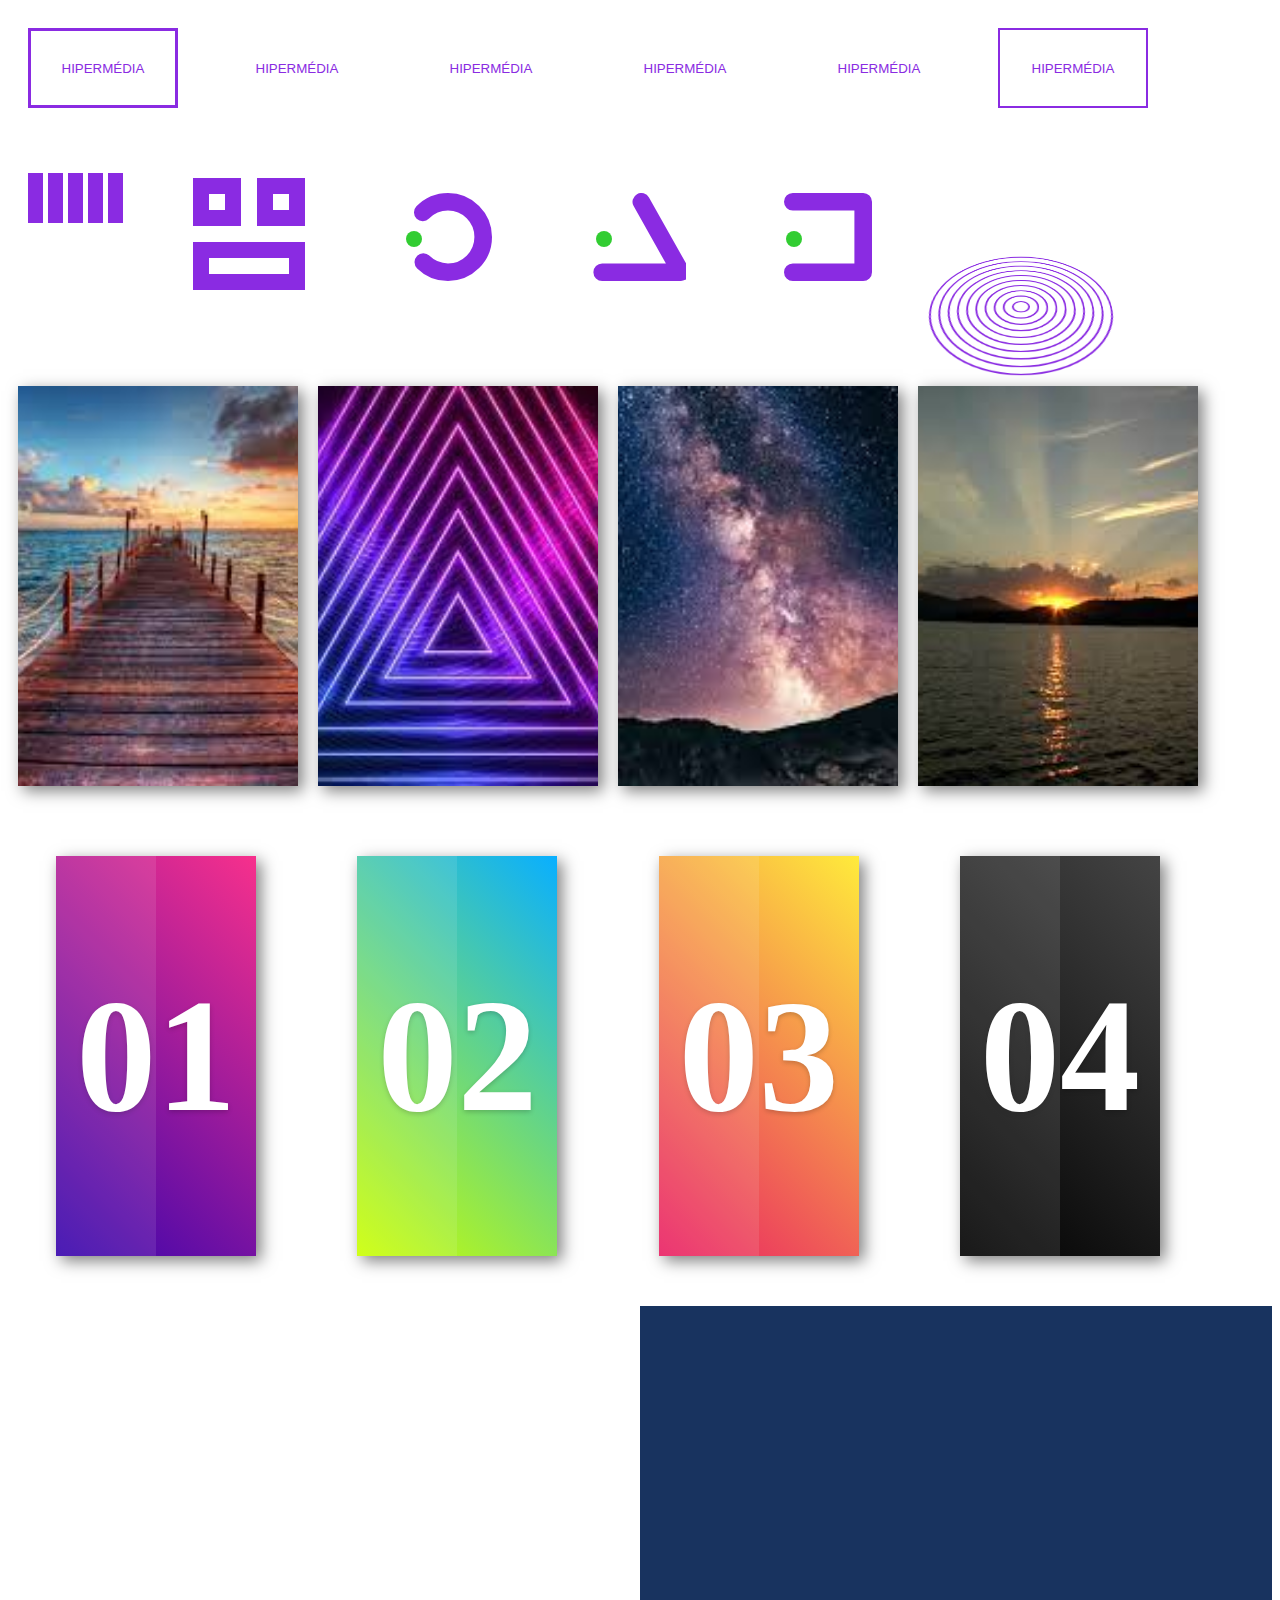
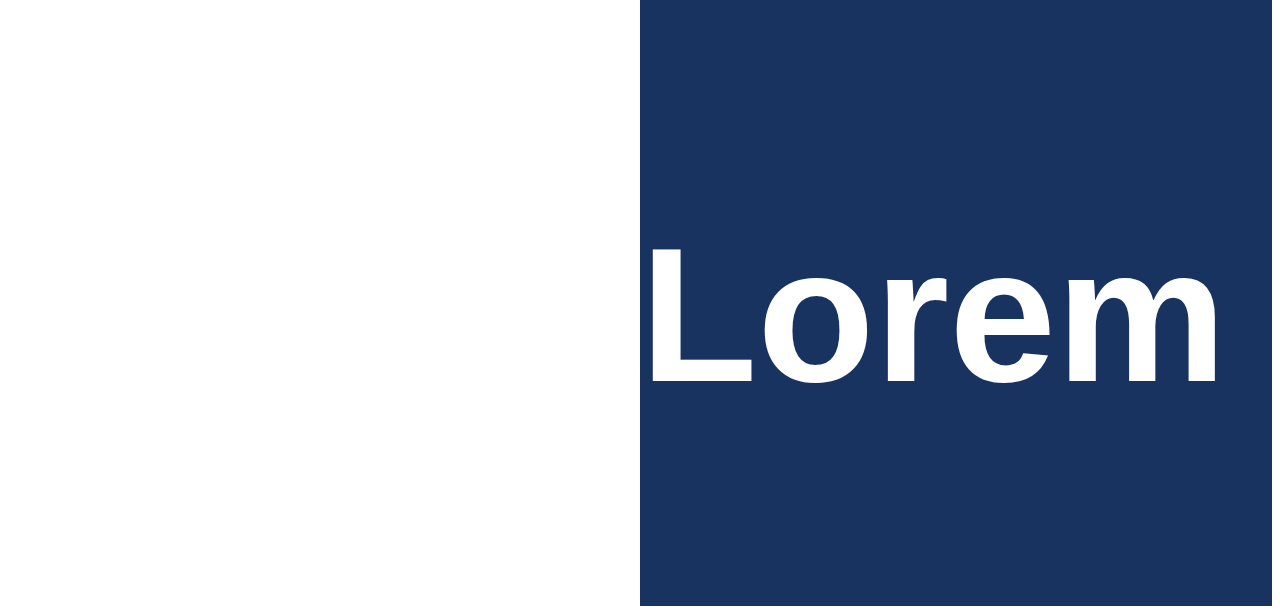
<file: projeto1/animacoes/animacoes.html>
<!DOCTYPE html>
<html lang='en'>

<head>
    <meta charset='UTF-8'>
    <meta http-equiv='X-UA-Compatible' content='IE=edge'>
    <meta name='viewport' content='width=device-width, initial-scale=1.0'>
    <title>Ficha 2</title>
</head>

<body>
    <button class='botao' id='anim1'>HIPERMÉDIA</button>
    <button class='botao' id='anim2'>HIPERMÉDIA</button>
    <button class='botao' id='anim3'>HIPERMÉDIA</button>
    <button class='botao' id='anim4'>HIPERMÉDIA</button>
    <button class='botao' id='anim5'><span id='anim5-span'>HIPERMÉDIA</span> </button>
    <button class='botao' id='anim6'><span id='text'>HIPERMÉDIA</span> </button>

    <div class='loaders'>

        <div class='loader'>
            <div class='barra1'></div>
            <div class='barra2'></div>
            <div class='barra3'></div>
            <div class='barra4'></div>
            <div class='barra5'></div>
        </div>
        <div class='loader2'>
            <div class='box1'></div>
            <div class='box2'></div>
            <div class='box3'></div>
        </div>

        <div class='loader3'>
            <svg viewBox='0 0 80 80'>
                <circle cx='40' cy='40' r='32'></circle>
            </svg>
        </div>
        <div class='loader4 triangle'>
            <svg viewBox='0 0 80 80'>
                <polygon points='43 8 79 72 7 72'></polygon>
            </svg>
        </div>
        <div class='loader5'>
            <svg viewBox='0 0 80 80'>
                <rect x='8' y='8' width='64' height='64'></rect>
            </svg>
        </div>

        <div class='loader6'>
            <span></span>
            <span></span>
            <span></span>
            <span></span>
            <span></span>
            <span></span>
            <span></span>
            <span></span>
            <span></span>
            <span></span>
        </div>
    </div>
    <div class='cards1'>
        <div class='box'>
            <div class='imgBx'>
                <img src='img1.jpg'>
            </div>
            <div class='content'>
                <h2>Title</h2>
                <p> Lorem ipsum dolor sit amet consectetur
                    adipisicing elit. Quos recusandae quam illo hic iure.</p>
                <a href='#'>+ INFO</a>
            </div>
        </div>
        <div class='box'>
            <div class='imgBx'>
                <img src='img2.jpg'>
            </div>
            <div class='content'>
                <h2>Title</h2>
                <p>Lorem ipsum dolor sit amet consectetur adipisicing elit. Temporibus voluptate explicabo sit
                    reiciendis laboriosam?</p>
                <a href='a'>+ INFO</a>
            </div>
        </div>
        <div class='box'>
            <div class='imgBx'>
                <img src='img3.jpg'>
            </div>
            <div class='content'>
                <h2>Title</h2>
                <p>Lorem ipsum dolor sit amet consectetur adipisicing elit. Temporibus voluptate explicabo sit
                    reiciendis laboriosam?</p>
                <a href='a'>+ INFO</a>
            </div>
        </div>
        <div class='box'>
            <div class='imgBx'>
                <img src='img4.jpg'>
            </div>
            <div class='content'>
                <h2>Title</h2>
                <p>Lorem ipsum dolor sit amet consectetur adipisicing elit. Temporibus voluptate explicabo sit
                    reiciendis laboriosam?</p>
                <a href='a'>+ INFO</a>
            </div>
        </div>
    </div>
        <div class='cards2'>
            <div class='box2'>
                <div class='face face1'>
                    <div class='content'>
                        <h2>Lorem ipsum dolor sit.</h2>
                        <p>Lorem ipsum dolor sit amet consectetur adipisicing elit.
                        Ut consequuntur neque quidem.</p>
                    </div>
                </div>
                <div class='face face2'>
                    <h2>01</h2>
                </div>
            </div>
            <div class='box2'>
                 <div class='face face1'> 
                        <div class='content'>
                            <h2>Lorem ipsum dolor sit.</h2>
                            <p>Lorem ipsum dolor sit amet consectetur adipisicing elit.
                            Et corporis temporibus expedita?</p>
                        </div>
                    </div>
                    <div class='face face2'>
                        <h2>02</h2>
                    </div>
                </div>
                <div class='box2'>
                    <div class='face face1'>
                        <div class='content'>
                            <h2>Lorem ipsum dolor sit.</h2>
                            <p>Lorem ipsum dolor sit, amet consectetur adipisicing elit.
                            Tempora dolore nemo quas.</p>
                        </div>
                    </div>
                    <div class='face face2'>
                        <h2>03</h2>
                    </div>
                </div>
                <div class='box2'>
                    <div class='face face1'>
                        <div class='content'>
                            <h2>Lorem ipsum dolor sit.</h2>
                            <p>Lorem ipsum dolor sit amet consectetur adipisicing elit.
                            Quis exercitationem accusamus vitae?</p>
                        </div>
                    </div>
                    <div class='face face2'>
                        <h2>04</h2>
                    </div>
                </div>
            </div>   
        <div class='header1'>
            <div class='com-imagem'>
                <h2>Lorem ipsum dolor sit amet consectetur adipisicing elit. 
                Ullam eaque ipsa voluptatum ipsam vero!</h2>
            </div>
            <div class='sem-imagem'>
                <h2>Lorem ipsum dolor sit, amet consectetur adipisicing elit.
                Expedita, sequi quia? Quo, distinctio vel.</h2>
            </div>
        </div>
    

    <style>
        .loaders {
            display: flex;
        }

        .loader {
            height: 100px;
            width: 95px;
            margin: 20px;
            display: flex;
            justify-content: space-between;
            align-items: center;
        }

        .barra1,
        .barra2,
        .barra3,
        .barra4,
        .barra5 {
            height: 50px;
            width: 15px;
            background-color: blueviolet;

            animation: animação 1.5s infinite;
        }

        @keyframes animação {
            0% {
                transform: scaleY(1);
            }

            50% {
                transform: scaleY(2);
            }

            100% {
                transform: scaleY(1);
            }
        }

        .barra2 {
            animation-delay: 0.2s;
        }

        .barra3 {
            animation-delay: 0.4s;
        }

        .barra4 {
            animation-delay: 0.6s;
        }

        .barra5 {
            animation-delay: 0.8s;
        }


        .botao {
            width: 150px;
            height: 80px;
            margin: 20px;
            background-color: transparent;
            border: none;
            color: blueviolet;
            cursor: pointer;
        }

        #anim1 {
            border: 3px solid blueviolet;
            transition-duration: 200ms;
        }

        #anim1:hover {
            background-color: blueviolet;
            color: white;
        }

        #anim2 {
            position: relative;
        }

        #anim2::before {
            position: absolute;
            content: '';
            top: 0;
            left: 0;
            width: 0%;
            height: 3px;
            background-color: blueviolet;
            transition-duration: 200ms;
        }

        #anim2::after {
            position: absolute;
            content: '';
            bottom: 0;
            right: 0;
            width: 0%;
            height: 3px;
            background-color: blueviolet;

            transition-duration: 200ms;
        }

        #anim2:hover::before,
        #anim2:hover::after {
            width: 100%;
        }

        #anim3 {
            position: relative;
            transition-duration: 200ms;
        }

        #anim3::after {
            position: absolute;
            content: '';
            bottom: 0;
            left: 0;
            width: 100%;
            height: 0;
            background-color: blueviolet;
            z-index: -1;

            transition-duration: 200ms;
        }

        #anim3:hover {
            color: white;
        }

        #anim3:hover::after {
            height: 100%;
        }

        #anim4 {
            position: relative;
            transition-duration: 200ms;
        }

        #anim4::before {
            position: absolute;
            content: '';
            top: 0;
            left: 0;
            width: 0;
            height: 0;
            background-color: blueviolet;
            z-index: -1;
            transition: 200ms;
        }

        #anim4:after {
            position: absolute;
            content: '';
            bottom: 0;
            right: 0;
            width: 0;
            height: 0;
            background-color: blueviolet;
            z-index: -1;
            transition: 200ms;
        }

        #anim4:hover {
            color: white;
        }

        #anim4:hover::before,
        #anim4:hover::after {
            width: 100%;
            height: 100%
        }

        #anim5 {
            position: relative;
        }

        #anim5::before {
            position: absolute;
            content: '';
            top: 0;
            left: 0;
            width: 0;
            height: 3px;
            background-color: blueviolet;

            transition-duration: 200ms;
        }

        #anim5::after {
            position: absolute;
            content: '';
            bottom: 0;
            right: 0;
            width: 0;
            height: 3px;
            background-color: blueviolet;

            transition-delay: 200ms;
            transition-duration: 200ms;
        }

        #anim5:hover::before,
        #anim5:hover::after {
            width: 100%;
        }

        #anim5-span::before {
            position: absolute;
            content: '';
            bottom: 0;
            left: 0;
            width: 3px;
            height: 0;
            background-color: blueviolet;
            transition-delay: 300ms;
            transition-duration: 200ms;
        }

        #anim5-span::after {
            position: absolute;
            content: '';
            top: 0;
            right: 0;
            width: 3px;
            height: 0;
            background-color: blueviolet;

            transition-delay: 100ms;
            transition-duration: 200ms;
        }

        #anim5:hover #anim5-span::before,
        #anim5:hover #anim5-span::after {
            height: 100%;
        }

        #anim6 {
            position: relative;
            border: 2px solid blueviolet;
            transition-duration: 0.4s;
        }

        #anim6::after {
            position: absolute;
            content: '';
            top: 0;
            right: 0;
            width: 0;
            height: 0;
            border-style: solid;
            border-width: 0 0 0 0;
            border-color: transparent blueviolet transparent transparent;
            transition-duration: 0.4s;
        }

        #anim6::before {
            content: '';
            position: absolute;
            bottom: 0;
            right: 0;
            width: 0;
            height: 0;
            border-style: solid;
            border-width: 0 0 0 0;
            border-color: transparent transparent blueviolet transparent;
            transition-duration: 0.4s;
        }

        #text {
            transition-duration: 0.4s;
        }

        #anim6:hover > #text {
            padding-right: 30px;
        }

        #anim6:hover::after {
            border-width: 0 40px 40px 0;
        }

        #anim6:hover::before {
            border-width: 0 0 40px 40px;
        }

        .loader2 {
            height: 112px;
            width: 112px;
            margin: 50px;
            position: relative;
        }

        .loader2 .box1,
        .loader2 .box2,
        .loader2 .box3 {
            display: block;
            position: absolute;
            box-sizing: border-box;
            border: 16px solid blueviolet;
        }

        .loader2 .box1 {
            height: 48px;
            width: 112px;
            margin-top: 64px;
            margin-left: 0;
            animation: animate1 4s forwards ease-in-out infinite;
        }

        .loader2 .box2 {
            height: 48px;
            width: 48px;
            margin-top: 0;
            margin-left: 0;
            animation: animate2 4s forwards ease-in-out infinite;
        }

        .loader2 .box3 {
            height: 48px;
            width: 48px;
            margin-top: 0;
            margin-left: 64px;
            animation: animate3 4s forwards ease-in-out infinite;
        }

        @keyframes animate1 {
            0% {
                width: 112px;
                height: 48px;
                margin-top: 64px;
                margin-left: 0px;
            }

            12.5%,
            25%,
            37.5%,
            50%,
            62.5% {
                width: 48px;
                height: 48px;
                margin-top: 64px;
                margin-left: 0px;
            }

            75% {
                width: 48px;
                height: 112px;
                margin-top: 0px;
                margin-left: 0px;
            }

            87.5%,
            100% {
                width: 48px;
                height: 48px;
                margin-top: 0px;
                margin-left: 0px;
            }
        }

        @keyframes animate2 {

            0%,
            12.5%,
            25%,
            37.5% {
                width: 48px;
                height: 48px;
                margin-top: 0px;
                margin-left: 0px;
            }

            50% {
                width: 112px;
                height: 48px;
                margin-top: 0px;
                margin-left: 0px;
            }

            62.5%,
            75%,
            87.5%,
            100% {
                width: 48px;
                height: 48px;
                margin-top: 0px;
                margin-left: 64px;
            }
        }

        @keyframes animate3 {

            0%,
            12.5% {
                width: 48px;
                height: 48px;
                margin-top: 0px;
                margin-left: 0px;
            }

            25% {
                width: 48px;
                height: 112px;
                margin-top: 0px;
                margin-left: 64px;
            }

            37.5%,
            50%,
            62.5%,
            75%,
            87.5% {
                width: 48px;
                height: 48px;
                margin-top: 64px;
                margin-left: 64px;
            }

            100% {
                width: 112px;
                height: 48px;
                margin-top: 64px;
                margin-left: 0px;
            }
        }

        .loader3,
        .loader4,
        .loader5 {
            width: 88px;
            height: 88px;
            position: relative;
            margin: 65px 49px;
        }

        .triangle {
            width: 96px;
        }

        svg {
            display: block;
            width: 100%;
            height: 100%;
            stroke-linecap: round;
            stroke-linejoin: round;
        }

        rect,
        polygon,
        circle {
            fill: none;
            stroke: blueviolet;
            stroke-width: 16px;
        }

        polygon {
            stroke-dasharray: 145 76 145 76;
            stroke-dashoffset: 0;
            animation: pathTriangle 3s cubic-bezier(.785, .135, .15, .86) infinite;
        }

        rect {
            stroke-dasharray: 192 64 192 64;
            stroke-dashoffset: 0;
            animation: pathRect 3s cubic-bezier(.785, .135, .15, .86) infinite;
        }

        circle {
            stroke-dasharray: 150 50 150 50;
            stroke-dashoffset: 75;
            animation: pathCircle 3s cubic-bezier(.785, .135, .15, .86) infinite;
        }

        .loader3::before,
        .loader4::before,
        .loader5::before {
            content: '';
            width: 16px;
            height: 16px;
            border-radius: 50%;
            position: absolute;
            top: 74px;
            left: 38px;
            background: limegreen;
            display: block;
            transform: translate(-36px, -36px);
            animation: dotRect 3s cubic-bezier(.785, .135, .15, .86) infinite;
        }

        .triangle::before {
            left: 42px;
            transform: translate(-20, -36px);
            animation: dotTriangle 3s cubic-bezier(.785, .135, .15, .86) infinite;
        }

        @keyframes pathTriangle {
            33% {
                stroke-dashoffset: 74;
            }

            66% {
                stroke-dashoffset: 147;
            }

            100% {
                stroke-dashoffset: 221;
            }
        }

        @keyframes pathRect {
            25% {
                stroke-dashoffset: 64;
            }

            50% {
                stroke-dashoffset: 128;
            }

            75% {
                stroke-dashoffset: 192;
            }

            100% {
                stroke-dashoffset: 250;
            }

        }

        @keyframes pathCircle {
            25% {
                stroke-dashoffset: 125;
            }

            50% {
                stroke-dashoffset: 175;
            }

            75% {
                stroke-dashoffset: 225;
            }

            100% {
                stroke-dashoffset: 275;
            }
        }

        @keyframes dotRect {
            25% {
                transform: translate(0, 0)
            }

            50% {
                transform: translate(36, -36px);
            }

            75% {
                transform: translate(0, -72px);
            }

            100% {
                transform: translate(-36px, -36px);
            }
        }

        @keyframes dotTriangle {
            33% {
                transform: translate(0, 0);
            }

            66% {
                transform: translate(20px, -36px);
            }

            100% {
                transform: translate(-20px, -36px);
            }
        }

        .loader6 {
            position: relative;
            width: 200px;
            height: 200px;
            transform-style: preserve-3d;
            transform: perspective(500px) rotateX(60deg);
        }

        .loader6 span {
            position: absolute;
            display: block;
            border: 2px solid blueviolet;
            border-radius: 50%;
            transform: translateZ(-100px);
            animation: animated6 3s ease-in-out infinite;
        }

        @keyframes animated6 {

            0%,
            100% {
                transform: translateZ(-100px);
            }

            50% {
                transform: translateZ(100px);
            }
        }

        .loader6 span:nth-child(1) {
            top: 0px;
            left: 0;
            right: 0;
            bottom: 0;
            animation-delay: 1.4s;
        }

        .loader6 span:nth-child(2) {
            top: 10px;
            left: 10px;
            right: 10px;
            bottom: 10px;
            animation-delay: 1.3s;
        }

        .loader6 span:nth-child(3) {
            top: 20px;
            left: 20px;
            right: 20px;
            bottom: 20px;
            animation-delay: 1.3s;
        }

        .loader6 span:nth-child(4) {
            top: 30px;
            left: 30px;
            right: 30px;
            bottom: 30px;
            animation-delay: 1.2s;
        }

        .loader6 span:nth-child(5) {
            top: 40px;
            left: 40px;
            right: 40px;
            bottom: 40px;
            animation-delay: 1.1s;
        }

        .loader6 span:nth-child(6) {
            top: 50px;
            left: 50px;
            right: 50px;
            bottom: 50px;
            animation-delay: 1s;
        }

        .loader6 span:nth-child(7) {
            top: 60px;
            left: 60px;
            right: 60px;
            bottom: 60px;
            animation-delay: 0.8s;
        }

        .loader6 span:nth-child(8) {
            top: 70px;
            left: 70px;
            right: 70px;
            bottom: 70px;
            animation-delay: 0.7s;
        }

        .loader6 span:nth-child(9) {
            top: 80px;
            left: 80px;
            right: 80px;
            bottom: 80px;
            animation-delay: 0.6s;
        }

        .loader6 span:nth-child(10) {
            top: 90px;
            left: 90px;
            right: 90px;
            bottom: 90px;
            animation-delay: 0.5s;
        }

        .cards1 {
            position: relative;
            width: 1200px;
            display: flex;
            justify-content: space-around;
            margin: 20px 0;
            font-family: consolas;
        }

        .cards1 .box {
            position: relative;
            width: 280px;
            height: 400px;
            margin: 20px 0;
            box-sizing: border-box;
            box-shadow: 5px 5px 15px rgba(0, 0, 0, 0.5);
            overflow: hidden;
        }

        .cards1 .box .imgBx {
            position: absolute;
            top: 0;
            left: 0;
            width: 100%;
            height: 100%;
            background: #000;
            clip-path: circle(400px at center 100px);
            transition: 0.5s;
            transition-delay: 0.5s;
        }

        .cards1 .box:hover .imgBx {
            clip-path: circle(80px at center 100px);
            transition-delay: 0s;
        }

        .cards1 .box .content {
            position: absolute;
            left: 0;
            bottom: 0;
            width: 100%;
            height: 55%;
            padding: 20px;
            box-sizing: border-box;
            text-align: center;
        }

        .cards1 .box .content h2 {
            margin: 0;
            padding: 0;
        }

        .cards1 .box .content a {
            text-decoration: none;
            background: #000;
            color: #fff;
            padding: 5px;
            display: inline-block;
        }

        .cards1 .box .imgBx img {
            position: absolute;
            top: 0;
            left: 0;
            width: 100%;
            height: 100%;
            object-fit: cover;
        }

        .cards1 .box .content h2,
        .cards1 .box .content p,
        .cards1 .box .content a {
            opacity: 0;
            transition: 0.5s;
            transform: translateY(20px);
        }

        .cards1 .box:hover .content h2 {
            opacity: 1;
            transform: translateY(0);
            transition-delay: 0.5s;
        }

        .cards1 .box:hover .content p {
            opacity: 1;
            transform: translateY(0);
            transition-delay: 0.7s;
        }

        .cards1 .box:hover .content a {
            opacity: 1;
            transform: translateY(0);
            transition-delay: 0.9;
        }

        .cards2 {
            width: 1200px;
            display: grid;
            grid-template-columns: repeat(auto-fit, minmax(280px, 1fr));
            grid-gap: 5px;
            margin: 50px 0;
            font-family: consolas;
        }

        .cards2 .box2 {
            position: relative;
            width: 200px;
            height: 400px;
            margin: 0 auto;
            background: #fff;
            box-shadow: 5px 5px 15px rgba(0, 0, 0, 0.5);
        }
        .cards2 .box2 .face {
            position: absolute;
            bottom: 0;
            left: 0;
            width: 100%;
            height: 100%;
            display: flex;
            justify-content: center;
            align-items: center;
        }
        .cards2 .box2 .face.face1 {
            box-sizing: border-box;
            padding: 20px;
        }
        .cards2 .box2 .face.face1 h2 {
            margin: 0;
            padding: 0;
        }
        .cards2 .box2 .face.face2 {
            background: #111;
            transition: 0.5s;
        }
        .cards2 .box2:hover .face.face2 {
            height: 60px;
        }
        .cards2 .box2:nth-child(1) .face.face2 {
            background: linear-gradient(45deg,#3503ad,#f7308c);
        }
        .cards2 .box2:nth-child(2) .face.face2 {
            background: linear-gradient(45deg,#ccff00,#09afff); 
        }
        .cards2 .box2:nth-child(3) .face.face2 {
            background: linear-gradient(45deg,#e91e63,#ffeb3b); 
        }
        .cards2 .box2:nth-child(4) .face.face2 {
            background: linear-gradient(45deg,#000,#444); 
        }
        .cards2 .box2 .face.face2::before {
            content: '';
            position: absolute;
            top: 0;
            left: 0;
            width: 50%;
            height: 100%;
            background: rgba(255,255,255,.1);
        }
        .cards2 .box2 .face.face2 h2 {
            margin: 0;
            padding: 0;
            font-size: 10em;
            color: #ffff;
            transition: 0.5s;
            text-shadow: 0 2px 5px rgba(0,0,0,.2);
        }
        .cards2 .box2:hover .face.face2 h2 {
            font-size: 2em;
        }
        .header1 {
            position: relative;
            font-family: sans-serif;
            width: 100%;
            height: 100vh;
            display: flex;
            overflow: hidden;
        }
        .header1 .com-imagem,
        .header1 .sem-imagem {
            position: relative;
            width: 50%;
            background: #18335F;
            overflow: hidden;
        }
        .header1 .com-imagem {
            background: url(https://www.uma.pt/wp-content/uploads/2018/6867_sec.jpg);
            background-size: cover;
        }
        .header1 .com-imagem h2,
        .header1 .sem-imagem h2 {
            position: absolute;
            line-height: 100vh;
            white-space: nowrap;
            font-size: 12em;
         }
         .header1 .com-imagem h2 {
            color: transparent;
            -webkit-text-stroke: 2px;
            -webkit-text-stroke-color: #fff;
            left: 100%;
            animation: animate-text 60s linear infinite;
         }
         .header1 .sem-imagem h2 {
             color: #fff;
             animation: animate-text 60s linear infinite;
         }
         @keyframes animate-text {
             0%{
                 transform: translateX(0);
             }
             100%{
                 transform: translateX(-100%);
             }
         }
    </style>
</body>

</html>
</file>
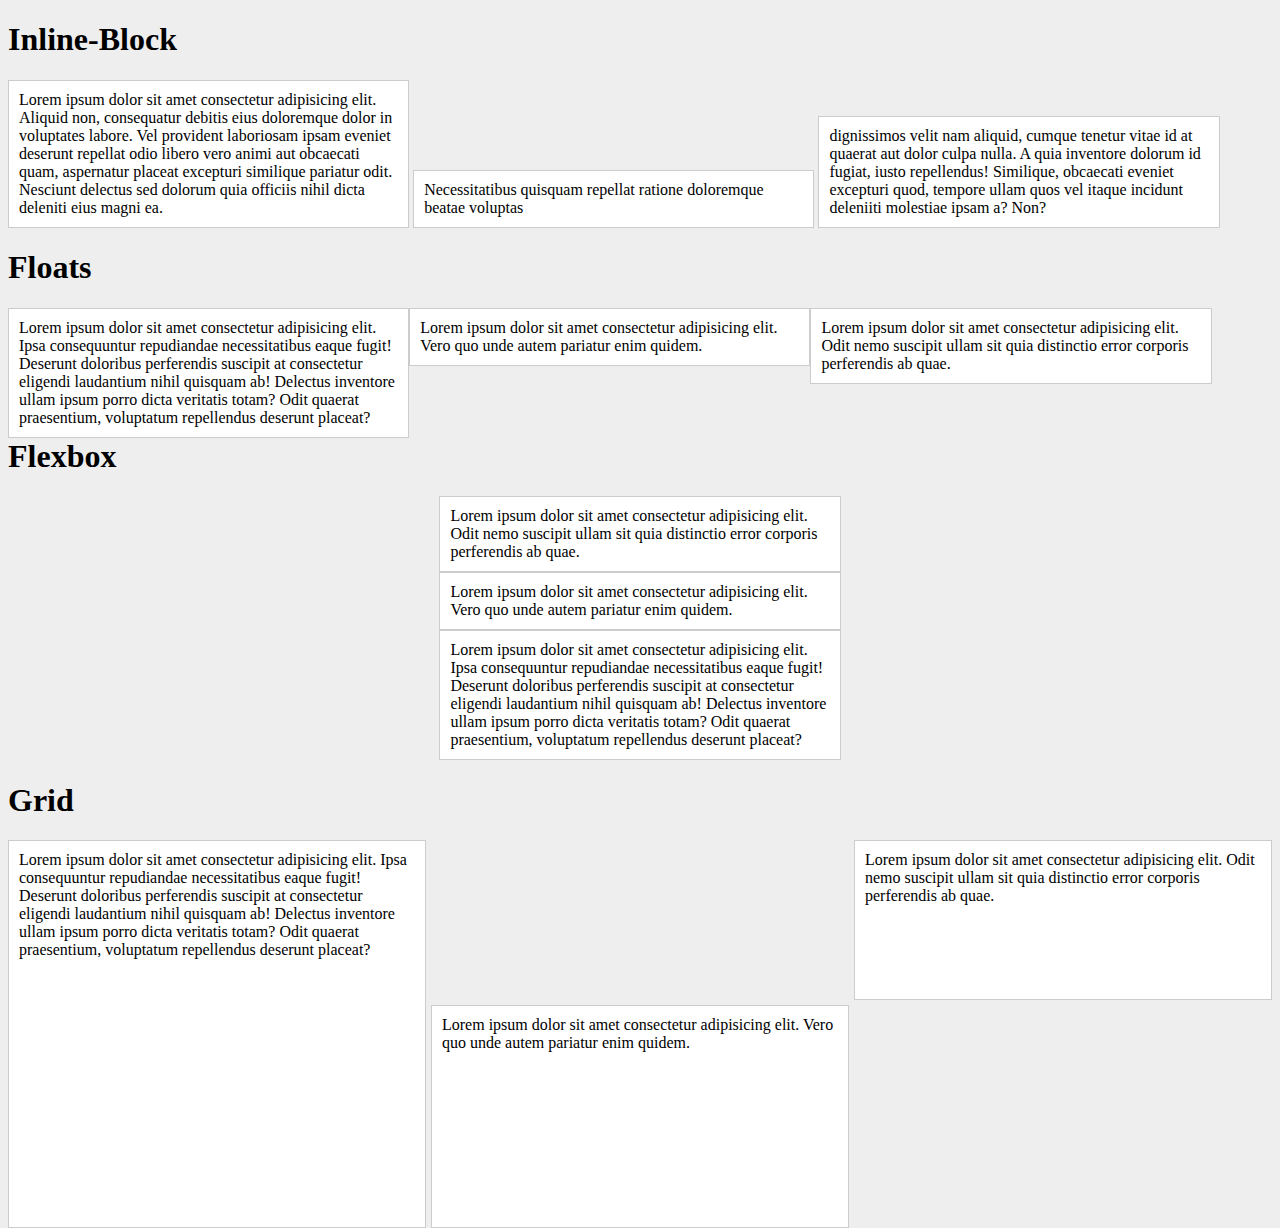
<file: projeto1/ficha_3/ficha03-03.html>
<!DOCTYPE html>
<html lang="en">

<head>
    <meta charset="UTF-8">
    <meta name="viewport" content="width=device-width, initial-scale=1.0">
    <meta http-equiv="X-UA-Compatible" content="ie=edge">
    <link rel="stylesheet" href="style-inlineBlock.css">
    <title>Exercicio 3: Layouts</title>
</head>

<body>
    <h1>Inline-Block</h1>
    <section id="inline-block">
        <div>Lorem ipsum dolor sit amet consectetur adipisicing elit. Aliquid non,
            consequatur debitis eius doloremque dolor in voluptates labore. Vel provident laboriosam
            ipsam eveniet deserunt repellat odio libero vero animi aut obcaecati quam, aspernatur
            placeat excepturi similique pariatur odit. Nesciunt delectus sed dolorum quia officiis
            nihil dicta deleniti eius magni ea.</div>
        <div>Necessitatibus quisquam repellat ratione doloremque beatae voluptas </div>
        <div>dignissimos velit nam aliquid, cumque tenetur vitae id at quaerat aut dolor
            culpa nulla. A quia inventore dolorum id fugiat, iusto repellendus! Similique, obcaecati
            eveniet excepturi quod, tempore ullam quos vel itaque incidunt
            deleniiti molestiae ipsam a? Non?</div>      
    </section>
    <h1>Floats</h1>
    <section id="float">
        <div>Lorem ipsum dolor sit amet consectetur adipisicing elit. Ipsa consequuntur repudiandae necessitatibus eaque fugit! Deserunt doloribus perferendis suscipit at consectetur eligendi laudantium nihil quisquam ab! Delectus inventore ullam ipsum porro dicta veritatis totam? Odit quaerat praesentium, voluptatum repellendus deserunt placeat?</div>
        <div>Lorem ipsum dolor sit amet consectetur adipisicing elit. Vero quo unde autem pariatur enim quidem.</div>
        <div>Lorem ipsum dolor sit amet consectetur adipisicing elit. Odit nemo suscipit ullam sit quia distinctio error corporis perferendis ab quae.</div>

    </section>
    <h1 class="limparfloats">Flexbox</h1>
    <section id="flexbox">
        <div>Lorem ipsum dolor sit amet consectetur adipisicing elit. Ipsa consequuntur repudiandae necessitatibus eaque fugit! Deserunt doloribus perferendis suscipit at consectetur eligendi laudantium nihil quisquam ab! Delectus inventore ullam ipsum porro dicta veritatis totam? Odit quaerat praesentium, voluptatum repellendus deserunt placeat?</div>
        <div>Lorem ipsum dolor sit amet consectetur adipisicing elit. Vero quo unde autem pariatur enim quidem.</div>
        <div>Lorem ipsum dolor sit amet consectetur adipisicing elit. Odit nemo suscipit ullam sit quia distinctio error corporis perferendis ab quae.</div>
    </section>
    <h1 class="limparfloats">Grid</h1>
    <section id="grid">
        <div class="um">Lorem ipsum dolor sit amet consectetur adipisicing elit. Ipsa consequuntur repudiandae necessitatibus eaque fugit! Deserunt doloribus perferendis suscipit at consectetur eligendi laudantium nihil quisquam ab! Delectus inventore ullam ipsum porro dicta veritatis totam? Odit quaerat praesentium, voluptatum repellendus deserunt placeat?</div>
        <div class="dois">Lorem ipsum dolor sit amet consectetur adipisicing elit. Vero quo unde autem pariatur enim quidem.</div>
        <div class="tres">Lorem ipsum dolor sit amet consectetur adipisicing elit. Odit nemo suscipit ullam sit quia distinctio error corporis perferendis ab quae.</div>
    </section>

    
        
</body>
</html>
</file>
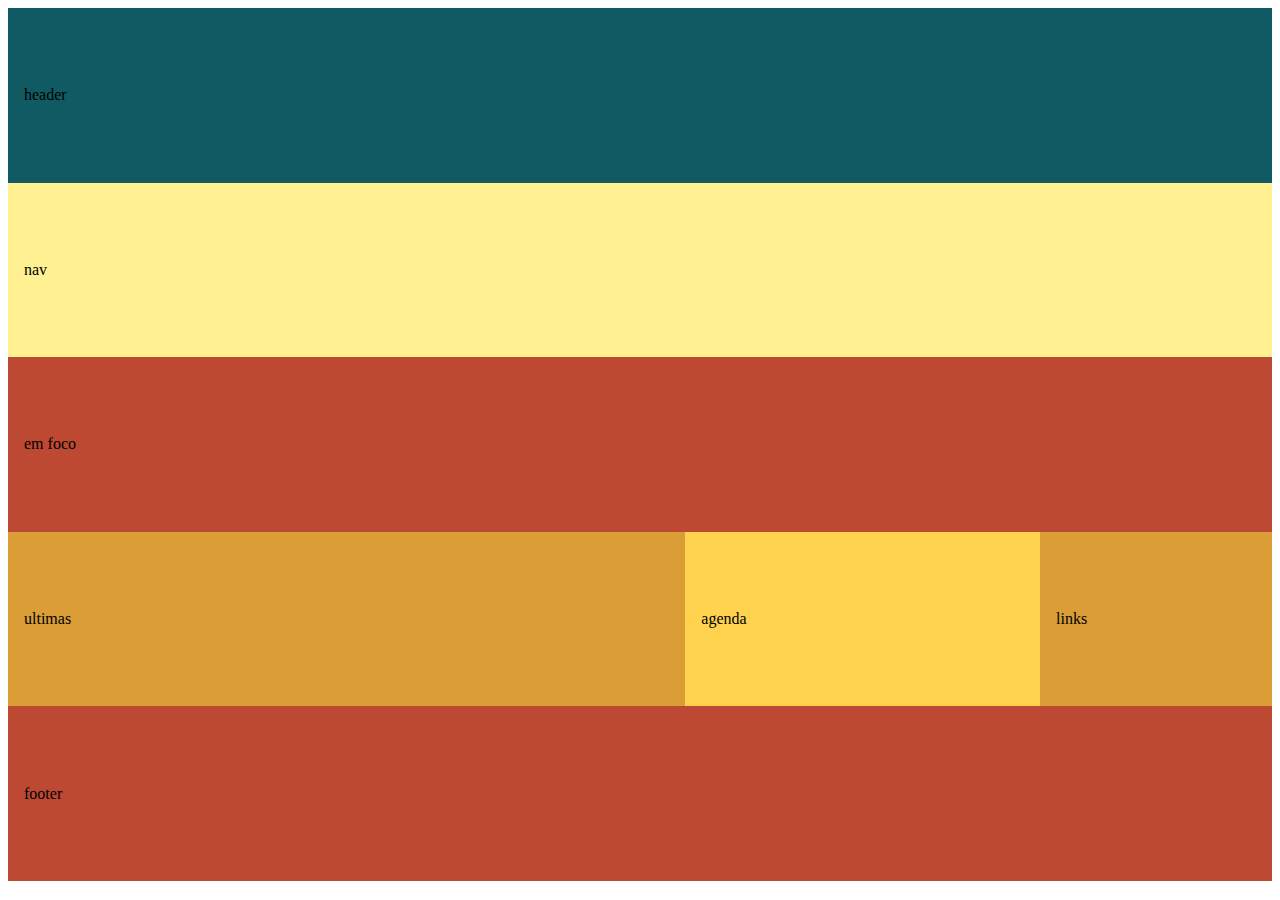
<file: projeto1/ficha_6/ficha_6.html>
<!DOCTYPE html>
<html lang="en">
<head>
 <meta charset="UTF-8">
 <meta name="viewport" content="width=device-width, initial-scale=1.0">
 <meta http-equiv="X-UA-Compatible" content="ie=edge">
 <link rel="stylesheet" href="style_flexorder.css">
 <title>UMa</title>
</head>
<body>
 <div class="flexwrapper">
 <nav class="flexItems">nav</nav>
 <header class="flexItems">header</header>
 <section class="flexItems foco">em foco</section>
 <section class="flexItems ultimas">ultimas</section>
 <section class="flexItems agenda">agenda</section>
 <section class="flexItems links">links</section>
 <footer class="flexItems">footer</footer>
 </div>
</body>
</html>
</file>
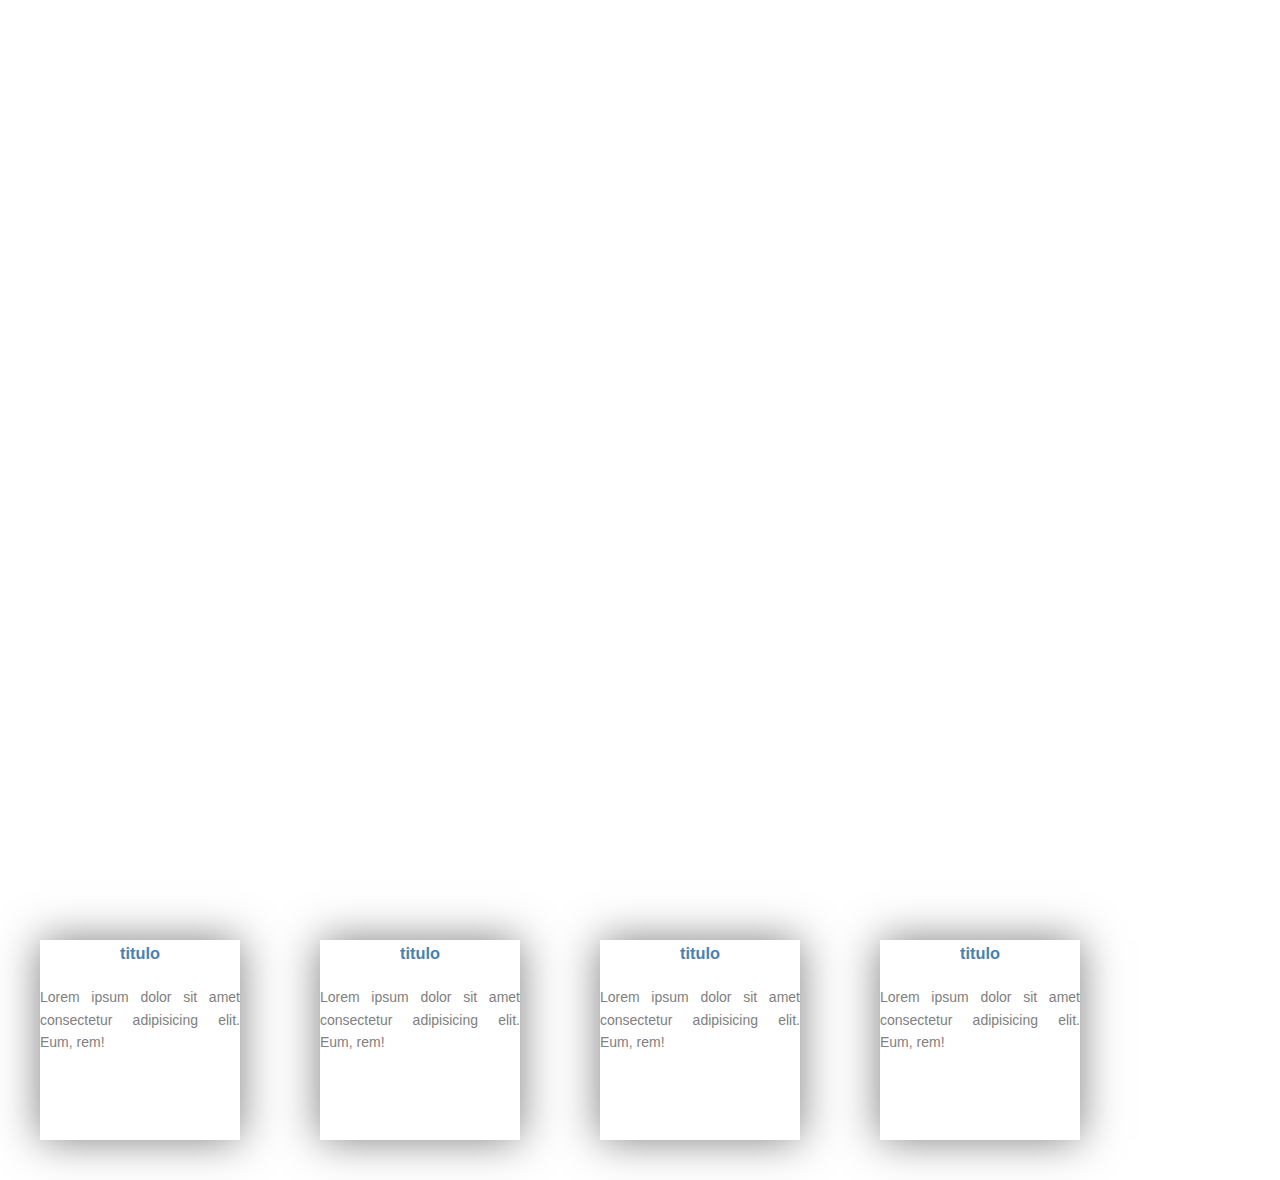
<file: projeto1/ficha_7/Untitled-1.html>
<!DOCTYPE html>
<html lang="en">

<head>
    <meta charset="UTF-8">
    <meta name="viewport" content="width=device-width, initial-scale=1.0">
    <meta http-equiv="X-UA-Compatible" content="ie=edge">
    <link rel="stylesheet" href="landing.css">
    <title>UMa</title>
</head>

<body>
    <header id="fundo">
        <h1>Universidade da Madeira</h1>
        <p>Lorem, ipsum dolor sit amet consectetur adipisicing elit. Veniam,
            <a href="#" class="button">Entrar</a>
    </header>
    <section class="flexcontainer">
        <div class="painel">
            <h3 class="painel_titulo">titulo</h3>
            <p>Lorem ipsum dolor sit amet consectetur adipisicing elit. Eum, rem!
        </div>
        <div class="painel">
            <h3 class="painel_titulo">titulo</h3>
            <p>Lorem ipsum dolor sit amet consectetur adipisicing elit. Eum, rem!
        </div>
        <div class="painel">
            <h3 class="painel_titulo">titulo</h3>
            <p>Lorem ipsum dolor sit amet consectetur adipisicing elit. Eum, rem!
        </div>
        <div class="painel">
            <h3 class="painel_titulo">titulo</h3>
            <p>Lorem ipsum dolor sit amet consectetur adipisicing elit. Eum, rem!
        </div>
    </section>
</file>
<file: projeto1/ficha_3/style-inlineBlock.css>
body{
    background-color: #eee;
}
div{
    padding: 10px;
    background-color: white;
    border: solid 1px #ccc;
}
#inline-block div{
    display: inline-block;
    width: 30%;
}
#float div{
    float: left;
    width: 30%;
}
.limparfloats{
    clear: both;
}
#flexbox{
    display:flex;
}
#flexbox div{
    flex: 1;
}
#flexbox{
    display: flex;
    justify-content: space-between;
    flex-direction: column-reverse;
    align-items: center;
}
#flexbox div{
    width: 30%;
}
#grid{
    display: grid;
    grid-template-columns: 1fr 1fr 1fr;
    gap: 5px;
}
#grid{
    display:grid;
    grid-template-columns: 1fr 1fr 1fr;
    grid-template-rows: 160px 100%;
    gap: 5px;
    }
.um{
    grid-column-start: 1;
    grid-column-end: 2;
    grid-row-start: 1;
    grid-row-end: 3;
    }
.dois{
    grid-column-start: 2;
    grid-column-end: 3;
    grid-row-start: 2;
    grid-row-end: 3;
    }
.tres{
    grid-column: 3/4;
    grid-row: 1/2;
}
</file>
<file: projeto1/ficha_6/style_flexorder.css>
.flexwrapper {
    background-color: indigo;
    display: flex;
    flex-direction: column;
   }
   .flexItems {
    display: flex;
    align-items: center;
    min-height: 6.25rem;
    padding: 1rem;
}
header {
    background-color: #105B63;
    order: -1;
   }
   footer {
    background-color: #BD4932;
   }
   nav {
    background-color: rgb(255, 240, 145);
   }
   .foco {
    background-color: #BD4932;
   }
   .ultimas {
    background-color: #DB9E36;
   }
   .agenda {
    background-color: #FFD34E;
   }
   .links {
    background-color: #DB9E36;
   }
   @media (min-width: 600px){
       .flexwrapper {
           flex-flow: row wrap;
           height: 97vh;
       }
   }
header {
    width: 100%;
    order: 1;
}
nav {
    width: 100%;
    order: 2;
}
.foco {
    width: 100%;
    order: 3;
}
.agenda {
    flex: 1;
    order: 5;
}
.ultimas {
    flex: 2;
    order: 4;
    }
.links {
    width: 200px;
    order: 6;
}
footer {
    width: 100%;
    order: 7;
}
</file>
<file: projeto1/ficha_7/landing.css>
* {
    margin: 0;
    padding: 0;
}
body {
    font-family: Arial, Helvetica, sans-serif;
    font-size: 14px;
    line-height: 1.6;
    color: white;
}
#fundo {
    background-image: url('https://computerworld.com.br/wp-content/uploads/2020/01/as-linguagens-de-programacao-2020.jpg');
    background-size: cover;
    height: 100vh;
    display: flex;
    flex-direction: column;
    align-items: center;
    justify-content: center;
    text-align: center;
}
#fundo .button {
    text-decoration: none;
    color: white;
    border: white 1px solid;
    padding: 10px 20px;
    border-radius: 10px;
    margin-top: 40px;
}
#fundo .button:hover {
    background-color: white;
    color: black;
}
.painel {
    width: 200px;
    height: 200px;
    margin: 40px;
    box-shadow: 0 0 40px 0 rgba(0, 0, 0, 0.5);
    text-align: justify;
    overflow: hidden;
    color: gray;
}
.painel .painel_titulo {
    color: steelblue;
    margin-bottom: 20px;
    text-align: center;
}
.flexcontainer{
   display:flex;
   flex-wrap: wrap;

}
</file>
